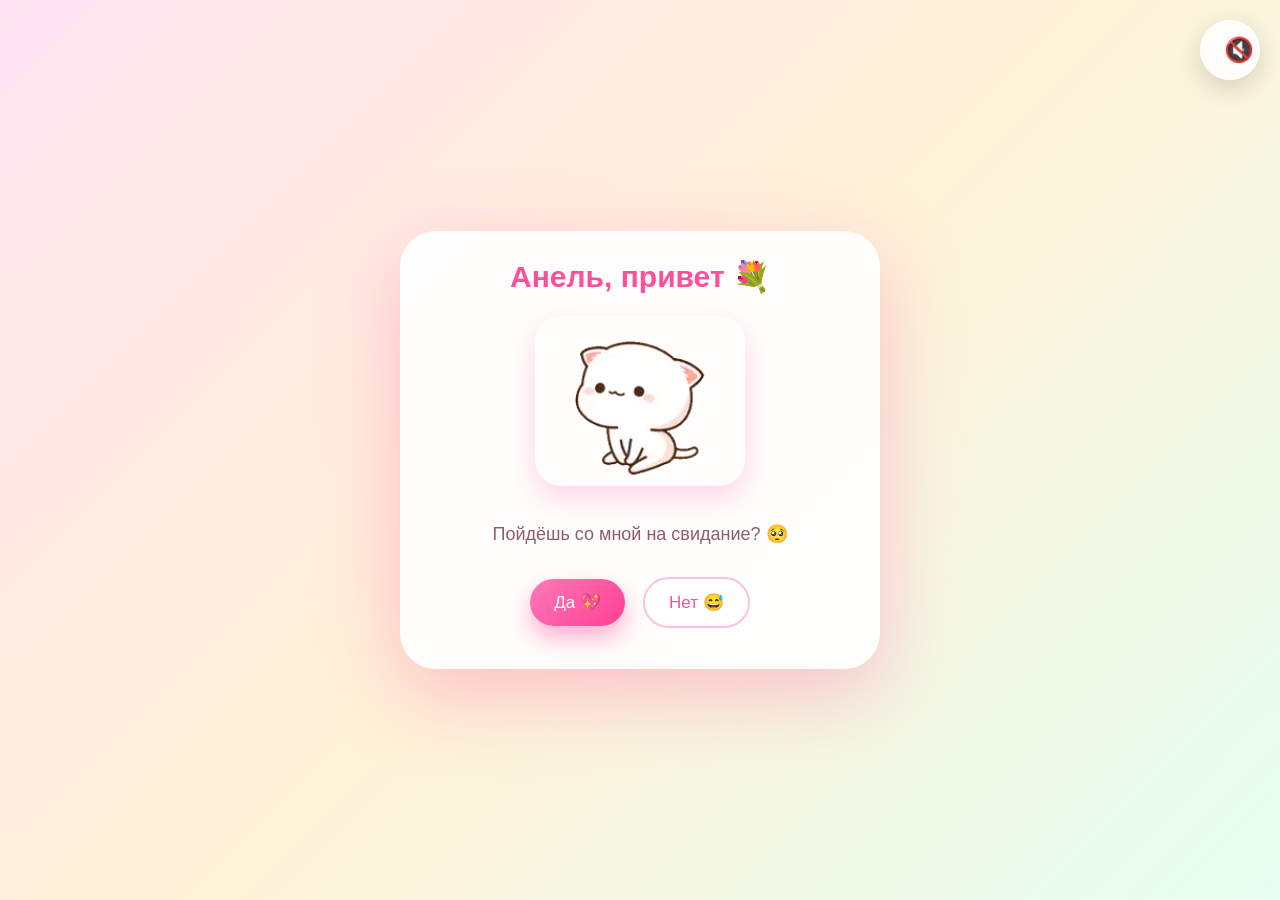
<file: index.html>
<!DOCTYPE html>
<html lang="ru">
<head>
  <meta charset="UTF-8" />
  <meta name="viewport" content="width=device-width, initial-scale=1.0" />
  <title>Анель 💐</title>
  <link rel="stylesheet" href="style.css" />
</head>

<body>
  <audio id="bgMusic" loop>
    <source src="music/song.m4a" type="audio/mp4">
  </audio>

  <button id="musicBtn">🔇</button>

  <main class="card">
    <h1>Анель, привет 💐</h1>

    <img id="catGif" src="images/cat-waiting.gif" alt="Милый котёнок" />

    <p id="question">Пойдёшь со мной на свидание? 🥺</p>

    <div class="buttons">
      <button id="yesBtn">Да 💖</button>
      <button id="noBtn">Нет 😅</button>
    </div>

    <section class="planner" id="planner">
      <h2>Урааа! Выбирай наш план 💘</h2>

      <label>📅 Дата</label>
      <input type="date" id="dateInput" />

      <label>⏰ Время</label>
      <input type="time" id="timeInput" />

      <h3>📍 Куда пойдём?</h3>

      <div class="places">
        <button class="place">🌳 Парк</button>
        <button class="place">🍝 Ресторан</button>
        <button class="place">🎬 Кинотеатр</button>
        <button class="place">🍟 Мак</button>
        <button class="place">☕ Кофейня</button>
        <button class="place">🌆 Прогулка</button>
      </div>

      <button id="openLetterBtn" class="open-letter-btn">
        Открыть конвертик 💌
      </button>
    </section>
  </main>

  <script src="script.js"></script>
</body>
</html>
</file>
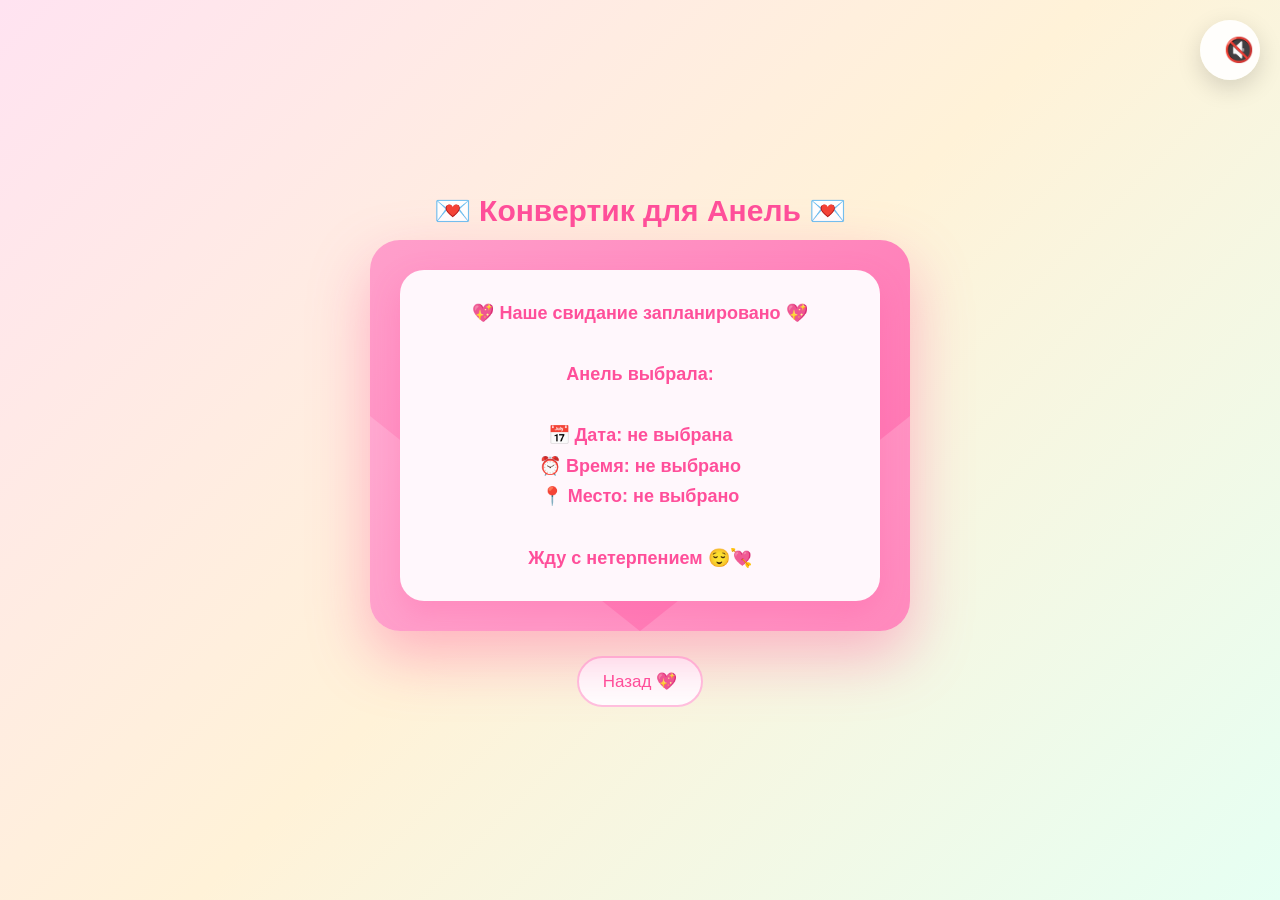
<file: letter.html>
<!DOCTYPE html>
<html lang="ru">
<head>
  <meta charset="UTF-8" />
  <meta name="viewport" content="width=device-width, initial-scale=1.0" />
  <title>Конвертик для Анель 💌</title>
  <link rel="stylesheet" href="style.css" />
</head>

<body class="letter-page">
  <audio id="bgMusic" loop>
  <source src="music/song.m4a" type="audio/mp4">
</audio>

<button id="musicBtn">🔇</button>
  <main class="letter-card">
    <h1>💌 Конвертик для Анель 💌</h1>

    <div class="envelope">
      <div class="envelope-flap"></div>
      <div class="letter" id="letterContent"></div>
    </div>

    <button class="back-btn" onclick="window.location.href='index.html'">
      Назад 💖
    </button>
  </main>

  <script src="letter.js"></script>
</body>
</html>
</file>
<file: style.css>
* {
  box-sizing: border-box;
  font-family: "Comic Sans MS", "Trebuchet MS", sans-serif;
}

body {
  margin: 0;
  min-height: 100vh;
  overflow-x: hidden;
  overflow-y: auto;
  background: linear-gradient(135deg, #ffe3f1, #fff2d8, #e6fff3);
  display: flex;
  justify-content: center;
  align-items: center;
  padding: 20px;
}

.card {
  width: 92%;
  max-width: 480px;
  max-height: 94vh;
  overflow-y: auto;
  padding: 28px 24px;
  border-radius: 36px;
  background: rgba(255, 255, 255, 0.92);
  box-shadow: 0 25px 80px rgba(255, 91, 160, 0.35);
  text-align: center;
  position: relative;
  z-index: 5;
  animation: cardIn 0.8s ease;
}

@keyframes cardIn {
  from {
    transform: scale(0.85) translateY(40px);
    opacity: 0;
  }
  to {
    transform: scale(1) translateY(0);
    opacity: 1;
  }
}

h1 {
  color: #ff4f9a;
  font-size: 30px;
  margin: 0 0 12px;
}

h2,
h3 {
  color: #ff5fa8;
}

p,
label {
  color: #8b5e6b;
  font-size: 18px;
}

#catGif {
  width: 210px;
  max-width: 80%;
  border-radius: 26px;
  margin: 10px 0 15px;
  box-shadow: 0 12px 30px rgba(255, 105, 180, 0.28);
  animation: softFloat 2.3s ease-in-out infinite;
}

@keyframes softFloat {
  0%,
  100% {
    transform: translateY(0) rotate(-1deg);
  }
  50% {
    transform: translateY(-10px) rotate(1deg);
  }
}

.happy-cat {
  animation: happyCat 0.45s ease-in-out infinite alternate !important;
}

@keyframes happyCat {
  from {
    transform: scale(1) rotate(-4deg);
  }
  to {
    transform: scale(1.1) rotate(4deg);
  }
}

.buttons {
  display: flex;
  justify-content: center;
  gap: 18px;
  min-height: 78px;
  align-items: center;
}

button {
  border: none;
  border-radius: 999px;
  padding: 13px 24px;
  font-size: 17px;
  cursor: pointer;
  transition: transform 0.25s ease, background 0.25s ease, box-shadow 0.25s ease;
  white-space: nowrap;
}

#yesBtn {
  background: linear-gradient(135deg, #ff79b7, #ff3f92);
  color: white;
  box-shadow: 0 12px 25px rgba(255, 79, 154, 0.45);
  position: relative;
  z-index: 30;
}

#yesBtn:hover {
  transform: scale(1.08);
}

#noBtn {
  background: white;
  color: #ff4f9a;
  border: 2px solid #ffc1df;
  position: relative;
  z-index: 20;
}

.planner {
  display: none;
  margin-top: 18px;
  animation: plannerIn 0.7s ease;
}

@keyframes plannerIn {
  from {
    opacity: 0;
    transform: translateY(25px) scale(0.96);
  }
  to {
    opacity: 1;
    transform: translateY(0) scale(1);
  }
}

input {
  width: 100%;
  padding: 13px;
  margin: 8px 0 14px;
  border-radius: 16px;
  border: 1px solid #ffc1df;
  font-size: 16px;
  background: #fff8fc;
  outline: none;
}

input:focus {
  border-color: #ff69b4;
  box-shadow: 0 0 0 4px rgba(255, 105, 180, 0.15);
}

.places {
  display: grid;
  grid-template-columns: 1fr 1fr;
  gap: 10px;
}

.place {
  background: #fff0f8;
  color: #ff4f9a;
  border: 2px solid #ffc1df;
  padding: 13px;
  border-radius: 18px;
}

.place:hover {
  transform: translateY(-4px) scale(1.03);
}

.place.selected {
  background: linear-gradient(135deg, #ff80bd, #ff4f9a);
  color: white;
  box-shadow: 0 10px 20px rgba(255, 79, 154, 0.3);
  transform: scale(1.05);
}

.open-letter-btn {
  display: none;
  margin-top: 22px;
  background: linear-gradient(135deg, #ff79b7, #ff3f92);
  color: white;
  box-shadow: 0 12px 25px rgba(255, 79, 154, 0.45);
}

.open-letter-btn:hover {
  transform: scale(1.06);
}

#musicBtn {
  position: fixed;
  top: 20px;
  right: 20px;
  width: 60px;
  height: 60px;
  border: none;
  border-radius: 50%;
  background: rgba(255, 255, 255, 0.9);
  box-shadow: 0 8px 25px rgba(0, 0, 0, 0.15);
  cursor: pointer;
  font-size: 24px;
  z-index: 9999;
  transition: 0.3s;
}

#musicBtn:hover {
  transform: scale(1.1);
}

.petal,
.firework,
.heart {
  position: fixed;
  pointer-events: none;
}

.petal {
  top: -40px;
  font-size: 24px;
  animation: fall linear infinite;
  z-index: 1;
}

@keyframes fall {
  to {
    transform: translateY(115vh) rotate(420deg);
  }
}

.firework {
  width: 8px;
  height: 8px;
  border-radius: 50%;
  background: #ff4f9a;
  z-index: 80;
  animation: firework 1s ease-out forwards;
}

@keyframes firework {
  from {
    transform: scale(0.5);
    opacity: 1;
    box-shadow:
      0 0 #ff4f9a,
      0 0 #ffd166,
      0 0 #9b5de5,
      0 0 #00f5d4;
  }

  to {
    transform: scale(1.2);
    opacity: 0;
    box-shadow:
      40px 0 #ff4f9a,
      -40px 0 #ffd166,
      0 40px #9b5de5,
      0 -40px #00f5d4,
      28px 28px #ff99c8,
      -28px -28px #f15bb5,
      28px -28px #fee440,
      -28px 28px #00bbf9;
  }
}

.heart {
  font-size: 24px;
  z-index: 90;
  animation: heartUp 1.4s ease-out forwards;
}

@keyframes heartUp {
  from {
    transform: translateY(0) scale(0.8);
    opacity: 1;
  }

  to {
    transform: translateY(-130px) scale(1.7);
    opacity: 0;
  }
}

/* Третья страница с конвертиком */

.letter-page {
  min-height: 100vh;
  overflow-x: hidden;
  overflow-y: auto;
  display: flex;
  justify-content: center;
  align-items: center;
  padding: 20px;
}

.letter-card {
  width: 92%;
  max-width: 540px;
  text-align: center;
  position: relative;
  z-index: 5;
  animation: cardIn 0.8s ease;
}

.envelope {
  position: relative;
  width: 100%;
  min-height: 300px;
  background: linear-gradient(135deg, #ff9fcb, #ff6faf);
  border-radius: 30px;
  padding: 30px;
  box-shadow: 0 25px 60px rgba(255, 79, 154, 0.4);
  overflow: hidden;
}

.envelope::before,
.envelope::after {
  content: "";
  position: absolute;
  bottom: 0;
  width: 50%;
  height: 55%;
  background: rgba(255, 255, 255, 0.18);
  z-index: 1;
}

.envelope::before {
  left: 0;
  clip-path: polygon(0 0, 100% 100%, 0 100%);
}

.envelope::after {
  right: 0;
  clip-path: polygon(100% 0, 100% 100%, 0 100%);
}

.envelope-flap {
  position: absolute;
  top: 0;
  left: 0;
  width: 100%;
  height: 52%;
  background: #ff82bd;
  clip-path: polygon(0 0, 100% 0, 50% 100%);
  transform-origin: top;
  animation: openFlap 1.2s ease forwards;
  z-index: 3;
}

@keyframes openFlap {
  to {
    transform: rotateX(180deg);
  }
}

.letter {
  position: relative;
  z-index: 4;
  background: #fff7fc;
  border-radius: 24px;
  padding: 28px 18px;
  color: #ff4f9a;
  font-size: 18px;
  font-weight: bold;
  line-height: 1.7;
  box-shadow: 0 12px 30px rgba(255, 79, 154, 0.25);
  animation: letterUp 1s ease 0.5s both;
}

@keyframes letterUp {
  from {
    opacity: 0;
    transform: translateY(90px);
  }

  to {
    opacity: 1;
    transform: translateY(0);
  }
}

.back-btn {
  margin-top: 25px;
  background: white;
  color: #ff4f9a;
  border: 2px solid #ffc1df;
}

.back-btn:hover {
  transform: scale(1.06);
}

@media (max-width: 480px) {
  h1 {
    font-size: 25px;
  }

  #catGif {
    width: 170px;
  }

  button {
    font-size: 15px;
    padding: 11px 18px;
  }

  .places {
    grid-template-columns: 1fr;
  }

  #musicBtn {
    width: 50px;
    height: 50px;
    font-size: 21px;
  }

  .envelope {
    min-height: 280px;
    padding: 22px;
  }

  .letter {
    font-size: 16px;
  }
}
</file>
